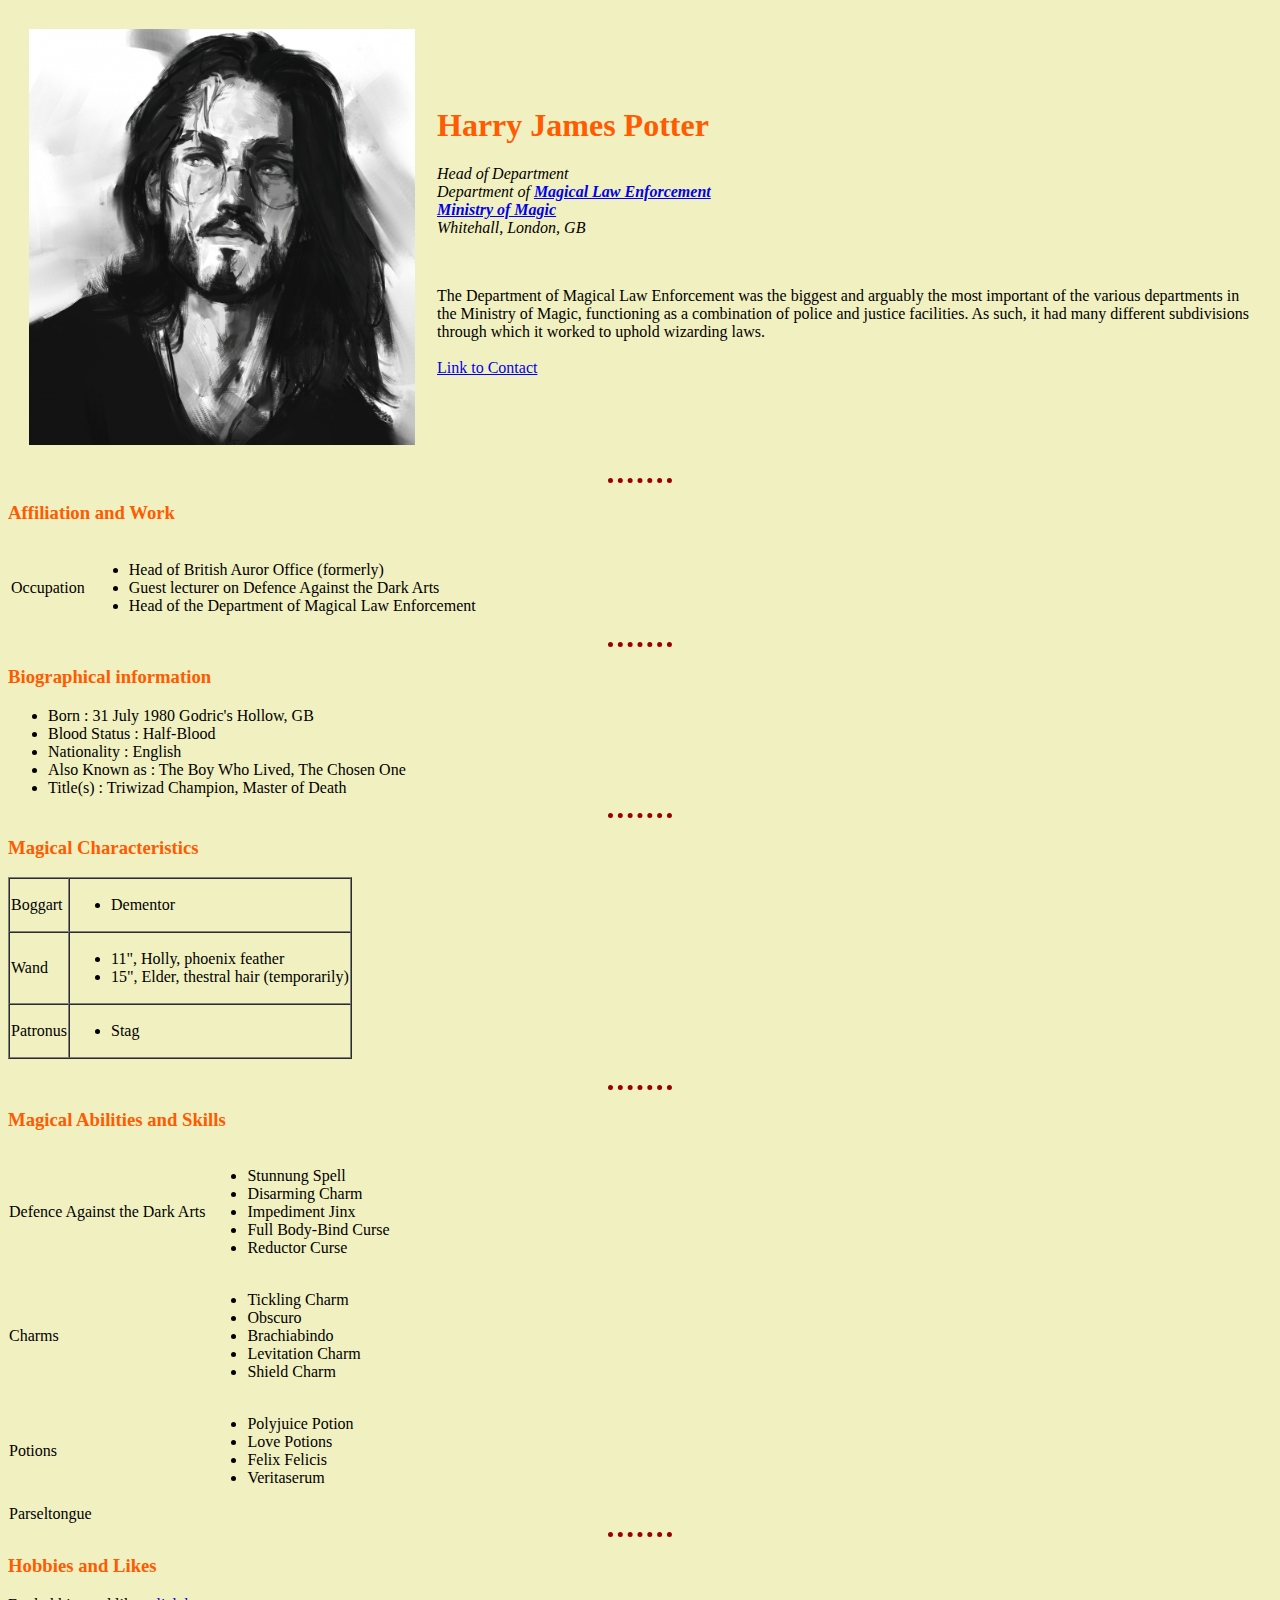
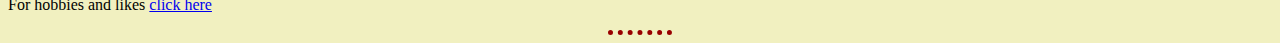
<file: index.html>
<!DOCTYPE html>
<html lang="en" dir="ltr">

<head>
  <meta charset="utf-8">
  <meta name="description" content="A miserable attempt of a Resume">
  <meta name="keywords" content="HTML, CSS, JavaScript, Resume">
  <meta name="author" content="John Doe">
  <meta name="viewport" content="width=device-width, initial-scale=1.0">
  <title>⚶ My Personal Resume</title>
  <link rel="stylesheet" href="css/styles.css">

</head>

<body>

  <table cellspacing="20">
    <tr>
      <td><img src="images/dp.png" alt="Profile Picture"></td>
      <td>
        <h1>Harry James Potter</h1>
        <em>
          <p>
            Head of Department <br>
            Department of <strong>
              <a href="https://harrypotter.fandom.com/wiki/Department_of_Magical_Law_Enforcement">
                Magical Law Enforcement</a></strong> <br>
            <strong>
              <a href="https://harrypotter.fandom.com/wiki/British_Ministry_of_Magic">
                Ministry of Magic</a></strong> <br>
            Whitehall, London, GB <br>
          </p>
        </em>
        <br>
        <p>
          The Department of Magical Law Enforcement was the biggest and arguably
          the most important of the various departments in the Ministry of Magic,
          functioning as a combination of police and justice facilities.
          As such, it had many different subdivisions through which
          it worked to uphold wizarding laws.
          <br>
          <br>
          <a href="contact.html">Link to Contact</a>
        </p>
      </td>
    </tr>
  </table>


  <hr>
  <h3>Affiliation and Work</h3>
  <table>
    <tr>
      <td>Occupation</td>
  <td>
  <ul>
    <li>Head of British Auror Office (formerly)</li>
    <li>Guest lecturer on Defence Against the Dark Arts</li>
    <li>Head of the Department of Magical Law Enforcement</li>
  </ul>
  </td>
  </tr>
</table>
  <hr>

  <h3>Biographical information</h3>
  <ul>
    <li>Born : 31 July 1980 Godric's Hollow, GB</li>
    <li>Blood Status : Half-Blood</li>
    <li>Nationality : English</li>
    <li>Also Known as : The Boy Who Lived, The Chosen One</li>
    <li>Title(s) : Triwizad Champion, Master of Death</li>
  </ul>
  <hr>
  <h3>Magical Characteristics</h3>
  <table border="1" cellspacing="0">
    <thead>

    </thead>
    <tbody>
      <tr>
        <td>Boggart</td>
        <td><ul>
          <li>Dementor</li>
        </ul>
        </td>
      </tr>
      <td>Wand</td>
      <td><ul>
        <li>11", Holly, phoenix feather</li>
        <li>15", Elder, thestral hair (temporarily)</li>
      </ul>
      </td>
      <tr>
        <td>Patronus</td>
        <td><ul>
          <li>Stag</li>
        </ul>
        </td>
      </tr>

    </tbody>
    <tfoot>

    </tfoot>
  </table>

  <br>
  <hr>
  <h3>Magical Abilities and Skills</h3>
  <table border="0" cellspacing="0">
    <tr>
      <td>Defence Against the Dark Arts</td>
      <td>
      <ul>
        <li>Stunnung Spell</li>
        <li>Disarming Charm</li>
        <li>Impediment Jinx</li>
        <li>Full Body-Bind Curse</li>
        <li>Reductor Curse</li>
      </ul>
      </td>
    </tr>

    <tr>
      <td>Charms</td>
      <td>
      <ul>
        <li>Tickling Charm</li>
        <li>Obscuro</li>
        <li>Brachiabindo</li>
        <li>Levitation Charm</li>
        <li>Shield Charm</li>
      </ul>
      </td>
    </tr>

    <tr>
      <td>Potions</td>
      <td>
      <ul>
        <li>Polyjuice Potion</li>
        <li>Love Potions</li>
        <li>Felix Felicis</li>
        <li>Veritaserum</li>
      </ul>
      </td>
    </tr>
    <tr>
      <td>Parseltongue</td>
    </tr>

  </table>
  <hr>
  <h3>Hobbies and Likes</h3>
  <p>For hobbies and likes <a href="hobbies.html">click here</a></p>


  <hr>
</body>

</html>
</file>
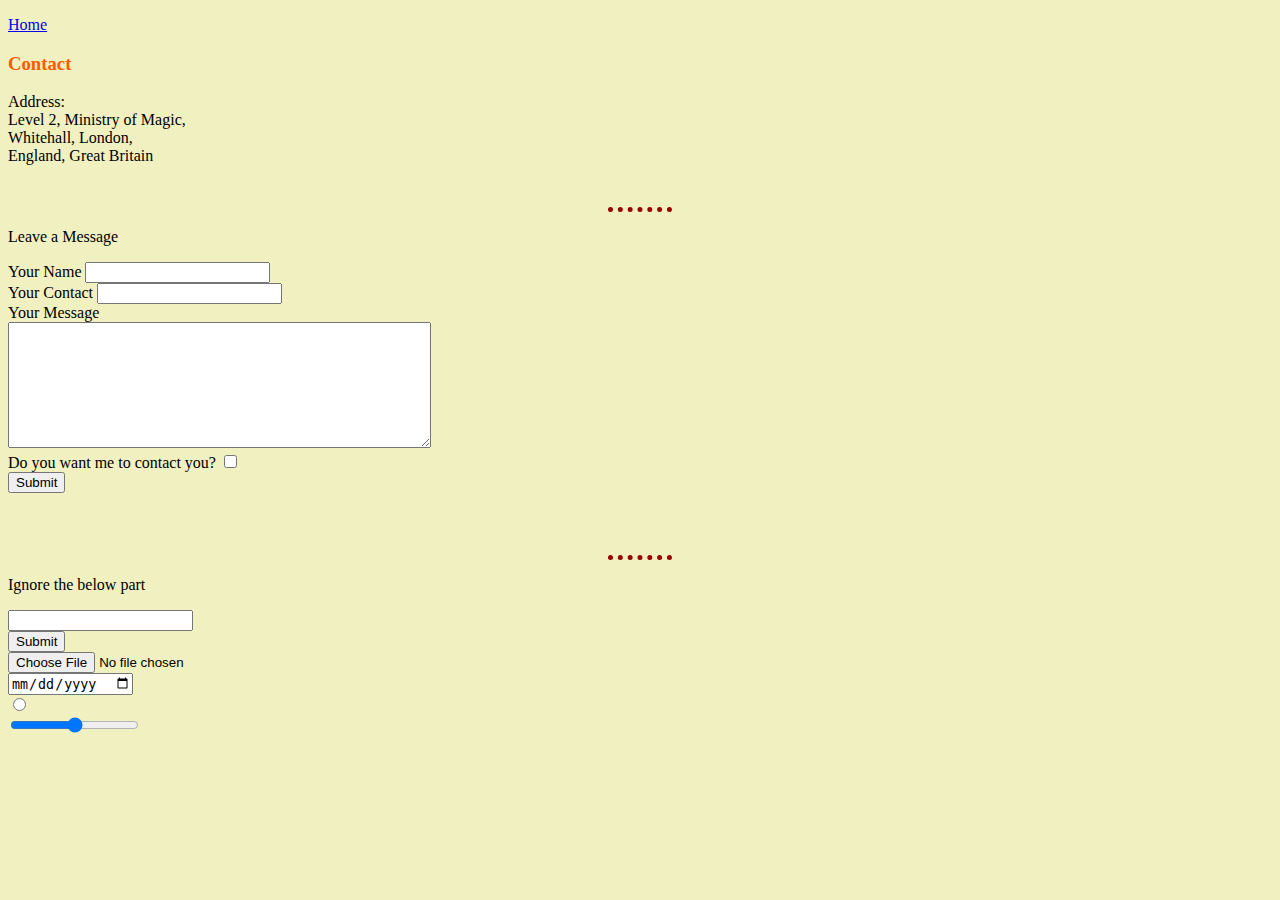
<file: contact.html>
<!DOCTYPE html>
<html lang="en" dir="ltr">
  <head>
    <meta charset="utf-8">
    <title>Contact</title>
    <link rel="stylesheet" href="css/styles.css">
  </head>
  <body>
    <p><a href="index.html">Home</a></p>
    <h3>Contact</h3>

      <p>Address: <br>
        Level 2, Ministry of Magic, <br>
        Whitehall, London, <br>
        England, Great Britain</p>

<br>
<hr>
<p>Leave a Message</p>

    <form action="mailto:xyz@abc.com" method="post" enctype="text/plain">
      <label for="">Your Name</label>
      <input type="text" name="yourName" value=""> <br>
      <label for="">Your Contact</label>
      <input type="text" name="yourEmail" value=""> <br>
      <label for="">Your Message</label> <br>
      <textarea name="yourMessage" rows="8" cols="50"></textarea> <br>
      <label for="">Do you want me to contact you?</label>
      <input type="checkbox" name="" value=""> <br>
      <input type="submit"><br>
      <br>
      <br>
      <br>
      <hr>
      <p>Ignore the below part</p>
      <input type="text"><br>
      <input type="submit"><br>
      <input type="file"><br>
      <input type="date"><br>
      <input type="radio"><br>
      <input type="range"><br>
    </form>
  </body>
</html>
</file>
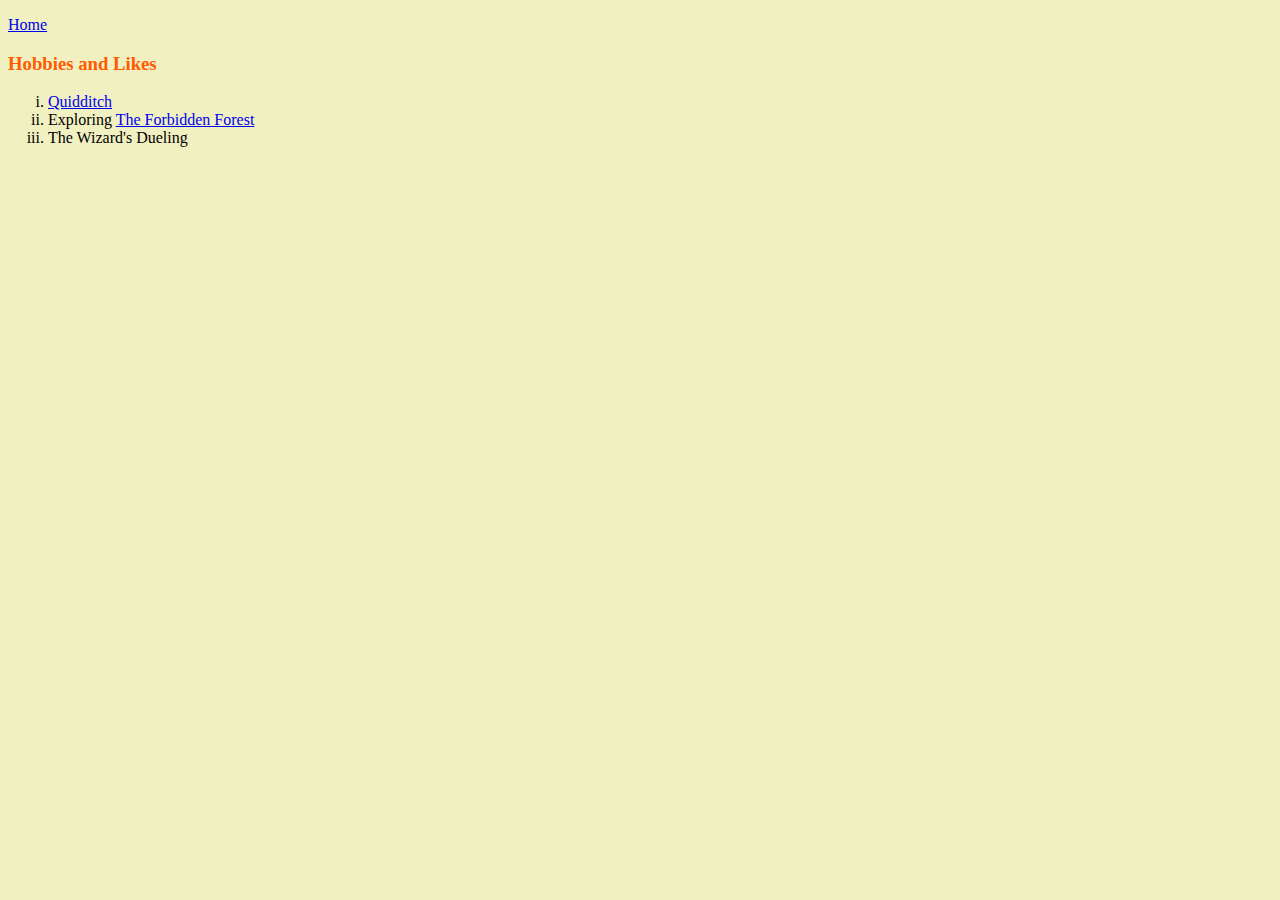
<file: hobbies.html>
<!DOCTYPE html>
<html lang="en" dir="ltr">
  <head>
    <meta charset="utf-8">
    <title>My Hobbies</title>
    <link rel="stylesheet" href="css/styles.css">
  </head>
  <body>
    <p><a href="index.html">Home</a></p>
    <h3>Hobbies and Likes</h3>
    <ol type="i">
      <li><a href="https://harrypotter.fandom.com/wiki/Quidditch">Quidditch</a></li>
      <li>Exploring <a href="https://harrypotter.fandom.com/wiki/Forbidden_Forest?so=search">The Forbidden Forest</a></li>
      <li>The Wizard's Dueling</li>
    </ol>
  </body>
</html>
</file>
<file: css/styles.css>
body {
    background-color: #F1F0C0;
  }
  hr {
    border-style: dotted none none;
    border-color: #990000;
    border-width: 5px;
    width: 05%
  }
  img {
    height: 60%;
  }
  h1 {
    color: #FF5B00;
  }
  h3 {
    color: #FF5B00;
  }
</file>
